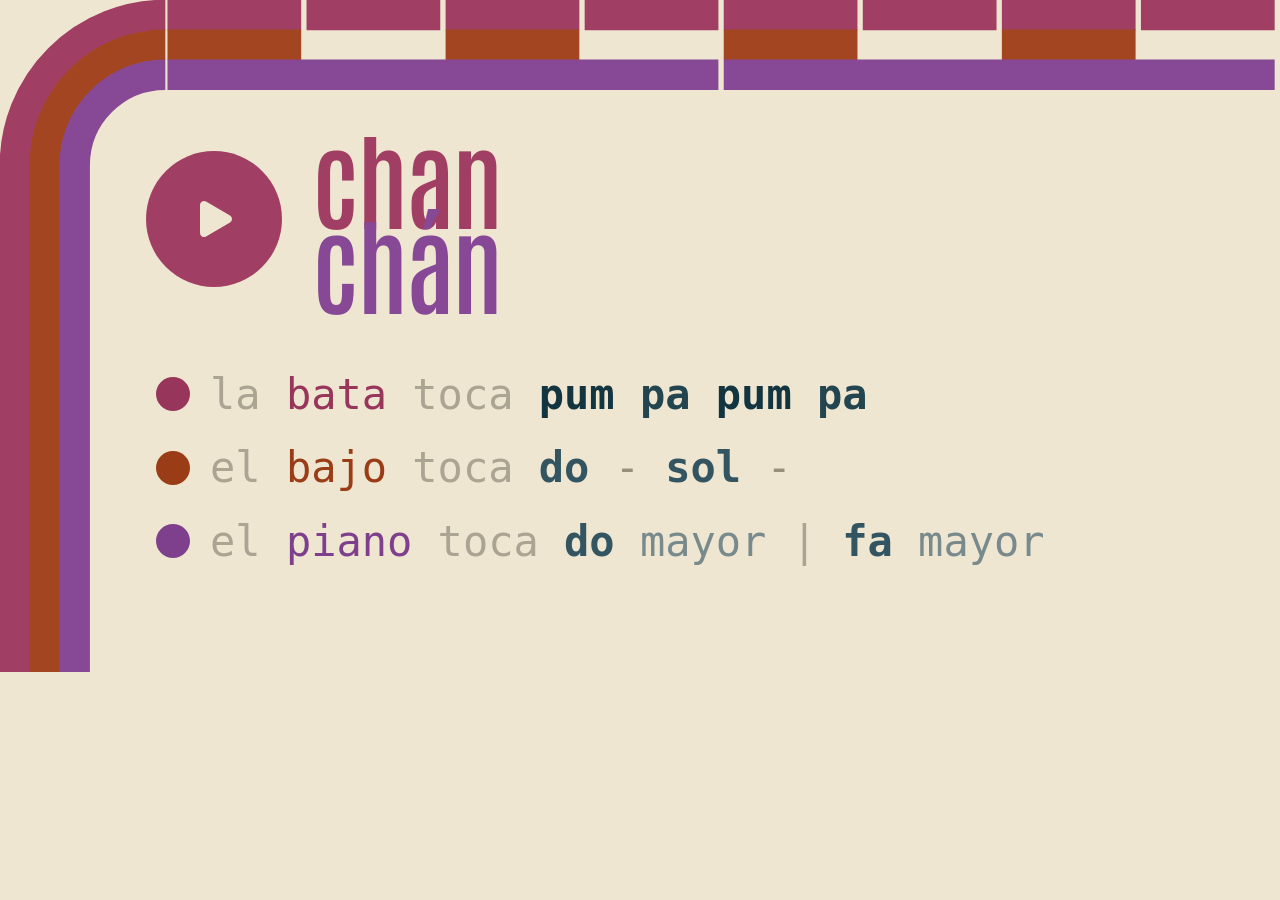
<file: .claude/tarjeta.html>
<!doctype html>
<html lang="es">
<meta charset="utf-8">
<title>la tarjeta</title>
<!-- la imagen de los enlaces pegados: tarjeta.png es esta página capturada a 1200×630 -->
<link rel="stylesheet" href="https://fonts.googleapis.com/css2?family=Antonio:wght@600&display=swap">
<style>
  :root {
    --fondo: #efe6d2; --texto: #123540; --andamio: #aba493; --silencio: #978f7b;
    --mono: ui-monospace, "SF Mono", Menlo, Consolas, monospace;
    --titular: 'Antonio', 'Arial Narrow', system-ui, sans-serif;
    --marco: 84px;
  }
  html, body { margin: 0; width: 1200px; height: 630px; overflow: hidden; background: var(--fondo); }
  #cinta { position: absolute; inset: 0; }
  #cinta path { fill: none; }

  .hoja { position: absolute; left: calc(var(--marco) + 62px); top: calc(var(--marco) + 50px); }
  .marca { display: flex; align-items: center; gap: 30px; }
  .tocar {
    width: 136px; height: 136px; border-radius: 50%; background: var(--marca);
    display: flex; align-items: center; justify-content: center;
  }
  .tocar svg { width: 48px; height: 48px; fill: var(--fondo); }
  h1 {
    font-family: var(--titular); font-size: 106px; line-height: .8;
    text-box: trim-both cap alphabetic;
    margin: 0; font-weight: 600; letter-spacing: -.02em; color: var(--marca);
  }
  h1 span { display: block; color: var(--marca-fin); }

  pre {
    margin: 54px 0 0; font: 42px/1.75 var(--mono); color: var(--texto);
    padding-left: 64px; position: relative;
  }
  .punto {
    position: absolute; left: 10px; width: 34px; height: 34px; border-radius: 50%;
    margin-top: calc((1.75em - 34px) / 2);
  }
  .t-articulo, .t-verbo, .t-estructura { color: var(--andamio); }
  .t-sonido, .t-nota { font-weight: 600; }
  .t-silencio { color: var(--silencio); }
</style>
<body>
<svg id="cinta" viewBox="0 0 1200 630"></svg>
<div class="hoja">
  <div class="marca">
    <div class="tocar"><svg viewBox="0 0 24 24"><path d="M5 5a2 2 0 0 1 3.008-1.728l11.997 6.998a2 2 0 0 1 .003 3.458l-12 7A2 2 0 0 1 5 19z"/></svg></div>
    <h1>chan<span>chán</span></h1>
  </div>
  <pre id="tema"></pre>
</div>
<script>
  // las tres partes del README, con lo que color.js les da de día: una sola por familia va al medio de la banda
  const trama = tono => `oklch(0.51 0.135 ${tono})`;
  const tinta = tono => `oklch(0.48 0.135 ${tono})`;
  const PARTES = [
    { tono: 0,   pasos: [1, 1, 1, 1], renglon: [['articulo', 'la'], ['sujeto', 'bata'], ['verbo', 'toca'],
        ['sonido', 'pum'], ['sonido agudo', 'pa'], ['sonido', 'pum'], ['sonido agudo', 'pa']] },
    { tono: 40,  pasos: [1, 0, 1, 0], renglon: [['articulo', 'el'], ['sujeto', 'bajo'], ['verbo', 'toca'],
        ['nota', 'do'], ['silencio', '-'], ['nota', 'sol'], ['silencio', '-']] },
    { tono: 320, pasos: [1],          renglon: [['articulo', 'el'], ['sujeto', 'piano'], ['verbo', 'toca'],
        ['nota', 'do'], ['cola', ' mayor'], ['estructura', '|'], ['nota', 'fa'], ['cola', ' mayor']] },
  ];
  document.documentElement.style.setProperty('--marca', trama(PARTES[0].tono));
  document.documentElement.style.setProperty('--marca-fin', trama(PARTES.at(-1).tono));

  // los que el editor pinta según la altura: ver editor.js
  const ALTURA = {
    'sonido agudo': 'oklab(0.36929 -0.0330245 -0.0293709)',
    nota: 'oklab(0.429751 -0.0329957 -0.0291906)',
    cola: 'oklab(0.618593 -0.0198123 -0.00735696)',
  };

  const ANCHO = 1200, ALTO = 630, MARCO = 84, VUELTAS = 2, HUECO = 5;
  const banda = MARCO / PARTES.length;
  // el centro de la esquina, como en cinta.js: el marco por 1,846
  const centro = Math.round(MARCO * 1.846);
  const arranque = centro + 2;
  const vuelta = (ANCHO - arranque) / VUELTAS;

  const cinta = document.getElementById('cinta');
  const trazo = (d, color) => {
    const p = document.createElementNS('http://www.w3.org/2000/svg', 'path');
    p.setAttribute('d', d); p.setAttribute('stroke', color); p.setAttribute('stroke-width', banda + 0.6);
    cinta.append(p);
  };
  PARTES.forEach((parte, i) => {
    const eje = banda / 2 + i * banda, radio = centro - eje, color = trama(parte.tono);
    trazo(`M ${eje} ${ALTO} L ${eje} ${centro} A ${radio} ${radio} 0 0 1 ${centro} ${eje}`, color);
    const paso = vuelta / parte.pasos.length;
    for (let v = 0; v < VUELTAS; v++) parte.pasos.forEach((suena, j) => {
      if (!suena) return;
      const x = arranque + v * vuelta + j * paso;
      trazo(`M ${x} ${eje} L ${x + paso - HUECO} ${eje}`, color);
    });
  });

  const tema = document.getElementById('tema');
  PARTES.forEach(parte => {
    const punto = document.createElement('span');
    punto.className = 'punto'; punto.style.background = tinta(parte.tono);
    tema.append(punto);
    parte.renglon.forEach(([clase, palabra], k) => {
      const s = document.createElement('span');
      s.className = 't-' + clase.split(' ')[0]; s.textContent = palabra;
      if (clase === 'sujeto') s.style.color = tinta(parte.tono);
      if (ALTURA[clase]) s.style.color = ALTURA[clase];
      // la cola trae su espacio
      if (k && clase !== 'cola') tema.append(' ');
      tema.append(s);
    });
    tema.append('\n');
  });
</script>
</file>
